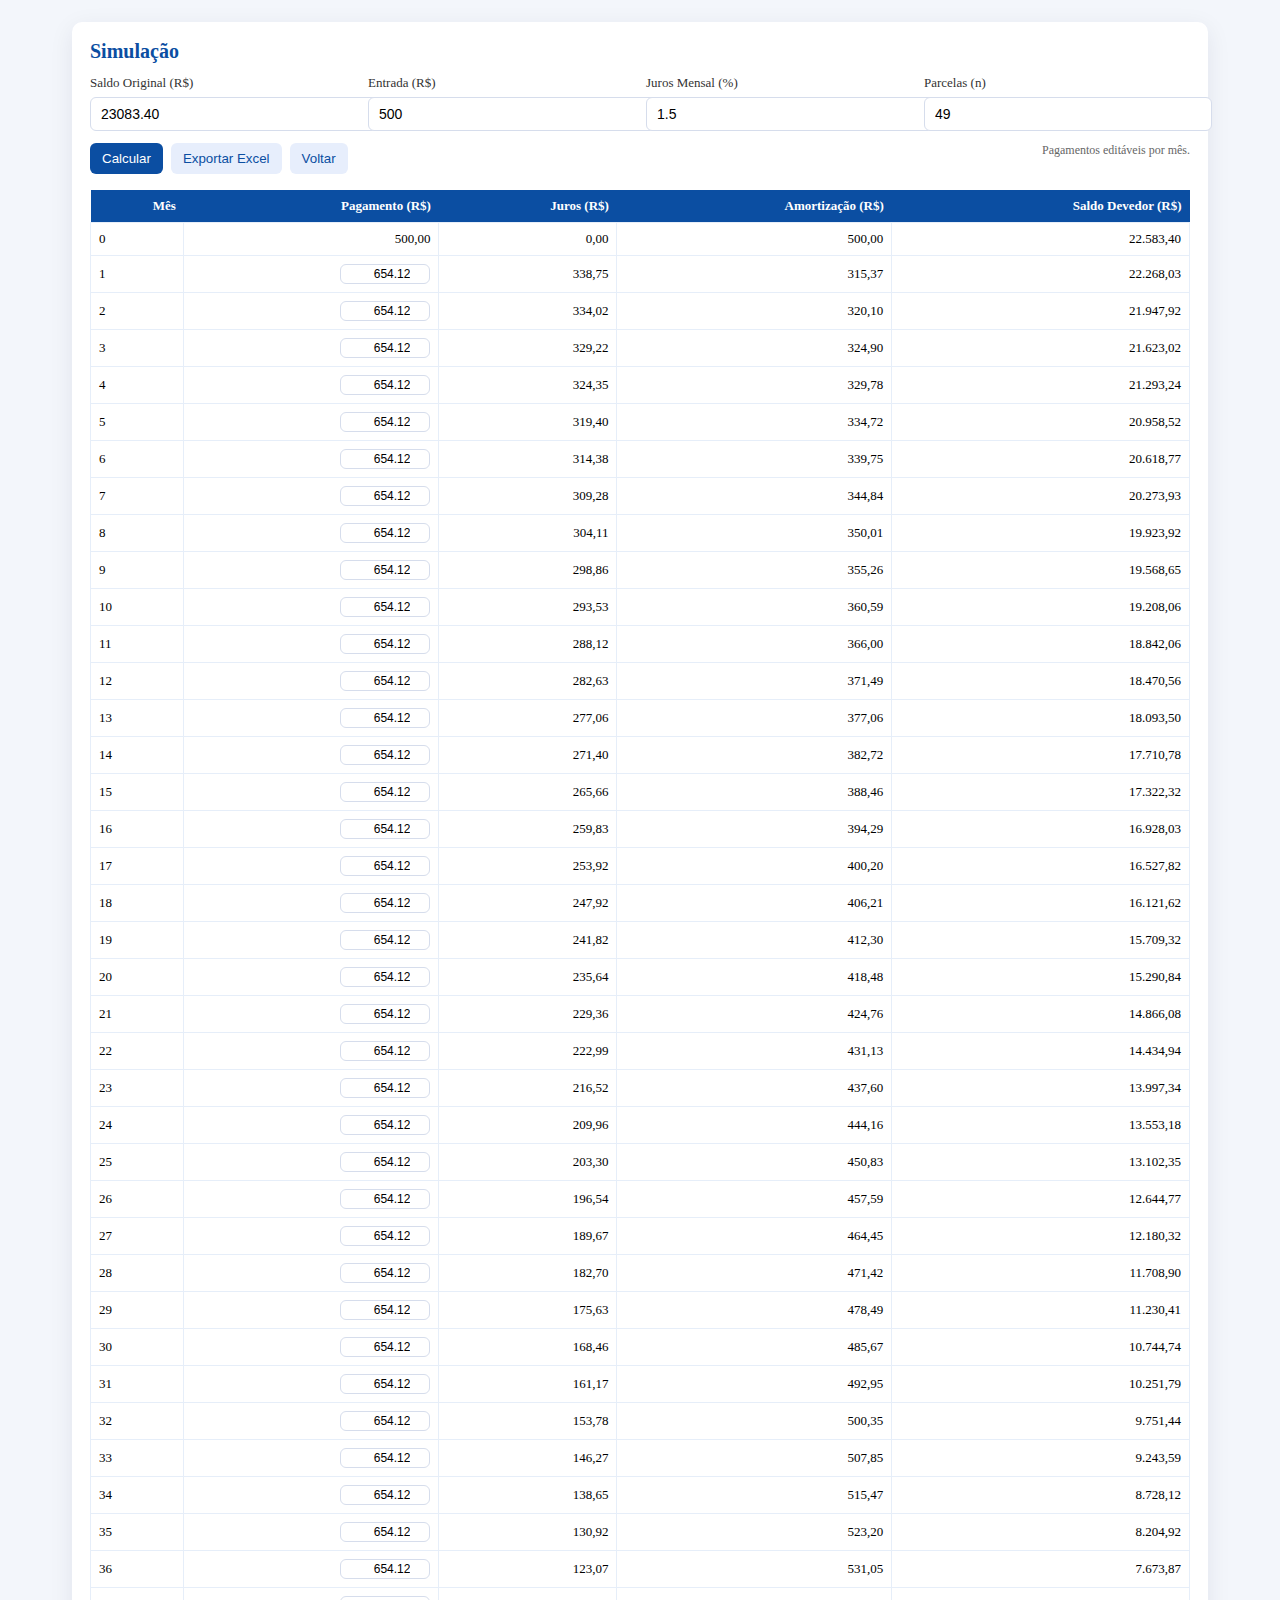
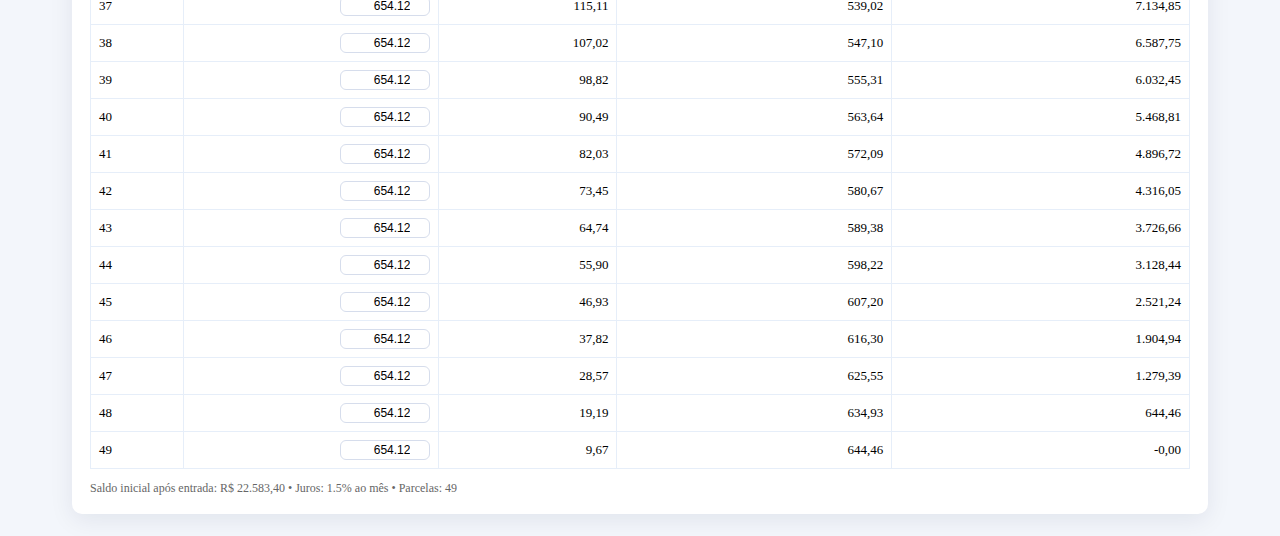
<file: Planilha.html>
<!doctype html>
<html lang="pt-br">
<head>
<meta charset="utf-8" />
<title>Simulação Viacredi Base Correta</title>
<meta name="viewport" content="width=device-width,initial-scale=1" />

<style>
  body{background:#f3f6fb; padding:22px; margin:0;}
  .card{background:#fff; border-radius:10px; padding:18px; box-shadow:0 6px 24px rgba(12,30,60,.08); max-width:1100px; margin:0 auto;}
  h1{margin:0 0 12px; color:#0b4ea2; font-size:20px;}
  .grid{display:grid; grid-template-columns:repeat(auto-fit, minmax(200px,1fr)); gap:12px; margin-bottom:12px;}
  label{display:block; font-size:13px; color:#333; margin-bottom:6px;}
  input[type=number], input[type=text] {width:100%; padding:8px 10px; border:1px solid #d6ddec; border-radius:6px; font-size:14px;}
  .actions{display:flex; gap:8px; margin-top:6px;}
  button{background:#0b4ea2; color:#fff; border:0; padding:8px 12px; border-radius:6px; cursor:pointer;}
  button.secondary{background:#e7eefc; color:#0b4ea2;}
  table{width:100%; border-collapse:collapse; margin-top:16px; font-size:13px;}
  th{background:#0b4ea2; color:#fff; padding:8px; text-align:right; font-weight:600;}
  td{padding:8px; border:1px solid #e6eef9; text-align:right;}
  td.left{ text-align:left; }
  .negative{color:#c93030;}
  .small{font-size:12px; color:#666;}
  .foot {display:flex; justify-content:space-between; gap:10px; margin-top:12px; align-items:center;}
  input.tabelaInput{width:80px; text-align:right; font-size:12px; padding:2px 4px;}
  @media (max-width:720px){ th, td{font-size:12px; padding:6px;} h1{font-size:18px} input.tabelaInput{width:60px} }
</style>

</head>
<body>

<div class="card">
  <h1>Simulação</h1>

  <div class="grid">
    <div>
      <label>Saldo Original (R$)</label>
      <input id="saldoOriginal" type="number" value="23083.40" step="0.01">
    </div>
    <div>
      <label>Entrada (R$)</label>
      <input id="entrada" type="number" value="500" step="0.01">
    </div>
    <div>
      <label>Juros Mensal (%)</label>
      <input id="jurosPct" type="number" value="1.5" step="0.01">
    </div>
    <div>
      <label>Parcelas (n)</label>
      <input id="parcelasTot" type="number" value="49" step="1" min="1">
    </div>
  </div>

  <div class="actions">
    <button onclick="rodar()">Calcular</button>
    <button class="secondary" onclick="exportarExcel()">Exportar Excel</button>

    <!-- BOTÃO VOLTAR -->
    <button class="secondary" onclick="window.location.href='dashboard.html'">Voltar</button>

    <div style="margin-left:auto;" class="small">Pagamentos editáveis por mês.</div>
</div>


  <table id="tabela">
    <thead>
      <tr>
        <th>Mês</th>
        <th>Pagamento (R$)</th>
        <th>Juros (R$)</th>
        <th>Amortização (R$)</th>
        <th>Saldo Devedor (R$)</th>
      </tr>
    </thead>
    <tbody></tbody>
  </table>

  <div class="foot">
    <div id="resumo" class="small"></div>
  </div>
</div>

<script src="https://cdn.sheetjs.com/xlsx-latest/package/dist/xlsx.full.min.js"></script>
<script>

// formata moeda BR
function moedaBR(v) {
  return v.toLocaleString("pt-BR", {minimumFractionDigits:2, maximumFractionDigits:2});
}

// parcela PRICE
function parcelaPrice(saldo, r, n) {
  if(r===0) return saldo/n;
  const numer = r*Math.pow(1+r,n);
  const denom = Math.pow(1+r,n)-1;
  return saldo*(numer/denom);
}

function rodar() {
  const saldoOriginal = parseFloat(document.getElementById("saldoOriginal").value) || 0;
  const entrada = parseFloat(document.getElementById("entrada").value) || 0;
  const jurosPct = parseFloat(document.getElementById("jurosPct").value) || 0;
  const parcelasTot = parseInt(document.getElementById("parcelasTot").value) || 1;

  const tbody = document.querySelector("#tabela tbody");
  tbody.innerHTML = "";

  let saldoAtual = saldoOriginal - entrada;

  // linha 0: entrada
  const tr0 = document.createElement("tr");
  tr0.innerHTML = `
    <td class="left">0</td>
    <td>${moedaBR(entrada)}</td>
    <td>0,00</td>
    <td>${moedaBR(entrada)}</td>
    <td>${moedaBR(saldoAtual)}</td>
  `;
  tbody.appendChild(tr0);

  const r = jurosPct/100;

  for(let i=1;i<=parcelasTot;i++){
    const valorParcela = parcelaPrice(saldoAtual,r,parcelasTot-i+1);
    const jurosMes = saldoAtual*r;
    const amortizacao = valorParcela - jurosMes;
    const saldoFinal = saldoAtual - amortizacao;

    const tr = document.createElement("tr");
    tr.innerHTML = `
      <td class="left">${i}</td>
      <td><input type="number" class="tabelaInput" value="${valorParcela.toFixed(2)}" step="0.01"></td>
      <td>${moedaBR(jurosMes)}</td>
      <td class="${amortizacao<0?'negative':''}">${moedaBR(amortizacao)}</td>
      <td>${moedaBR(saldoFinal)}</td>
    `;
    tbody.appendChild(tr);

    saldoAtual = saldoFinal;
  }

  document.getElementById("resumo").textContent = 
    `Saldo inicial após entrada: R$ ${moedaBR(saldoOriginal-entrada)} • Juros: ${jurosPct}% ao mês • Parcelas: ${parcelasTot}`;

  tbody.querySelectorAll("input.tabelaInput").forEach(input=>{
    input.addEventListener("input", recalcular);
  });
}

function recalcular(){
  const saldoOriginal = parseFloat(document.getElementById("saldoOriginal").value) || 0;
  const entrada = parseFloat(document.getElementById("entrada").value) || 0;
  const jurosPct = parseFloat(document.getElementById("jurosPct").value) || 0;
  const r = jurosPct/100;

  const tbody = document.querySelector("#tabela tbody");
  let saldoAtual = saldoOriginal - entrada;

  tbody.querySelectorAll("tr").forEach((tr,idx)=>{
    if(idx===0) return;

    const pagamento = parseFloat(tr.querySelector("input.tabelaInput").value)||0;
    const jurosMes = saldoAtual*r;
    const amortizacao = pagamento - jurosMes;
    const saldoFinal = saldoAtual - amortizacao;

    tr.cells[2].textContent = moedaBR(jurosMes);
    tr.cells[3].textContent = moedaBR(amortizacao);
    tr.cells[4].textContent = moedaBR(saldoFinal);

    saldoAtual = saldoFinal;
  });
}

function exportarExcel(){
  const ws_data = [];
  const headers = Array.from(document.querySelectorAll("#tabela thead th")).map(h=>h.innerText);
  ws_data.push(headers);

  document.querySelectorAll("#tabela tbody tr").forEach(tr=>{
    const row = Array.from(tr.children).map(td=>td.innerText);
    ws_data.push(row);
  });

  const wb = XLSX.utils.book_new();
  const ws = XLSX.utils.aoa_to_sheet(ws_data);
  XLSX.utils.book_append_sheet(wb,ws,"Simulação");
  XLSX.writeFile(wb,"simulacao_viacredi.xlsx");
}

rodar();

</script>
</body>
</html>
</file>
